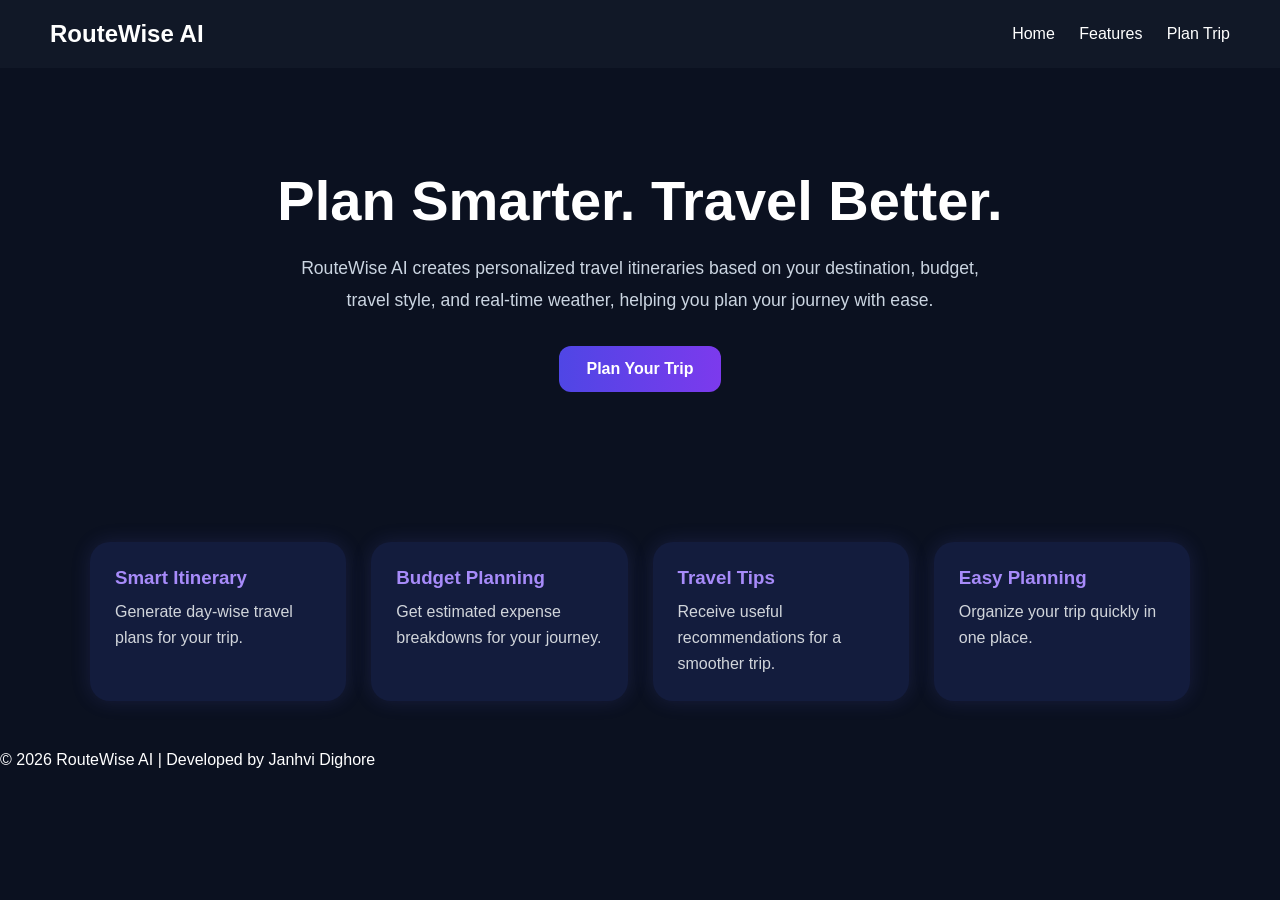
<file: index.html>
<!DOCTYPE html>
<html lang="en">
<head>
    <meta charset="UTF-8">
    <meta name="viewport" content="width=device-width, initial-scale=1.0">
    <title>RouteWise AI</title>
    <link rel="stylesheet" href="css/style.css">
</head>
<body>

    <!-- Header -->

    <header>
        <h2>RouteWise AI</h2>

        <nav>
            <a href="index.html">Home</a>
            <a href="#features">Features</a>
            <a href="planner.html">Plan Trip</a>
        </nav>
    </header>

    <!-- Hero Section -->

<section class="hero">

    <h1>Plan Smarter. Travel Better.</h1>

    <p>
        RouteWise AI creates personalized travel itineraries based on your
        destination, budget, travel style, and real-time weather, helping you
        plan your journey with ease.
    </p>

    <a href="planner.html">
        <button>Plan Your Trip</button>
    </a>

</section>

    <!-- Features Section -->

    <section class="features" id="features">

        <div class="card">
            <h3>Smart Itinerary</h3>
            <p>
                Generate day-wise travel plans for your trip.
            </p>
        </div>

        <div class="card">
            <h3>Budget Planning</h3>
            <p>
                Get estimated expense breakdowns for your journey.
            </p>
        </div>

        <div class="card">
            <h3>Travel Tips</h3>
            <p>
                Receive useful recommendations for a smoother trip.
            </p>
        </div>

        <div class="card">
            <h3>Easy Planning</h3>
            <p>
                Organize your trip quickly in one place.
            </p>
        </div>

    </section>
<footer>
    <p>© 2026 RouteWise AI | Developed by Janhvi Dighore</p>
</footer>

</body>
</html>
</file>
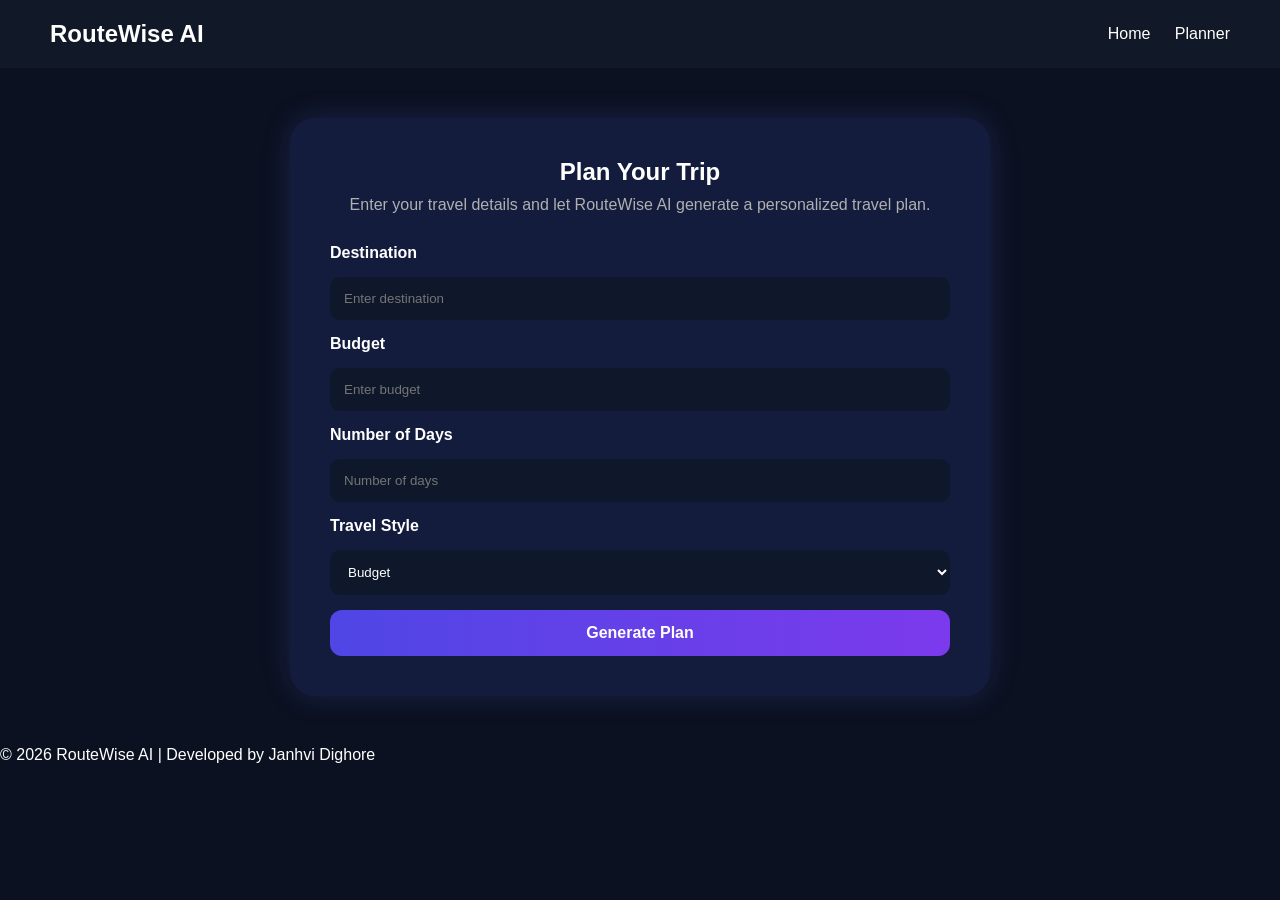
<file: planner.html>
<!DOCTYPE html>
<html lang="en">
<head>
    <meta charset="UTF-8">
    <meta name="viewport" content="width=device-width, initial-scale=1.0">
    <title>RouteWise AI - Planner</title>
    <link rel="stylesheet" href="css/style.css">
</head>
<body>

    <header>
        <h2>RouteWise AI</h2>

        <nav>
            <a href="index.html">Home</a>
            <a href="planner.html">Planner</a>
        </nav>
    </header>

    <section class="planner-container">

        <h1>Plan Your Trip</h1>

        <p>
            Enter your travel details and let RouteWise AI generate a personalized travel plan.
        </p>

       <form class="planner-form">

    <label>Destination</label>
    <input type="text" id="destination" placeholder="Enter destination">

    <label>Budget</label>
    <input type="number" id="budget" placeholder="Enter budget">

    <label>Number of Days</label>
    <input type="number" id="days" placeholder="Number of days">

    <label>Travel Style</label>
    <select id="travelStyle">
        <option>Budget</option>
        <option>Luxury</option>
        <option>Adventure</option>
    </select>

    <button type="button" onclick="generateTrip()">
        Generate Plan
    </button>

</form>
    </section>
    <div id="result"></div>
    <script src="js/script.js"></script>
<footer>
    <p>© 2026 RouteWise AI | Developed by Janhvi Dighore</p>
</footer>
</body>
</html>
</file>
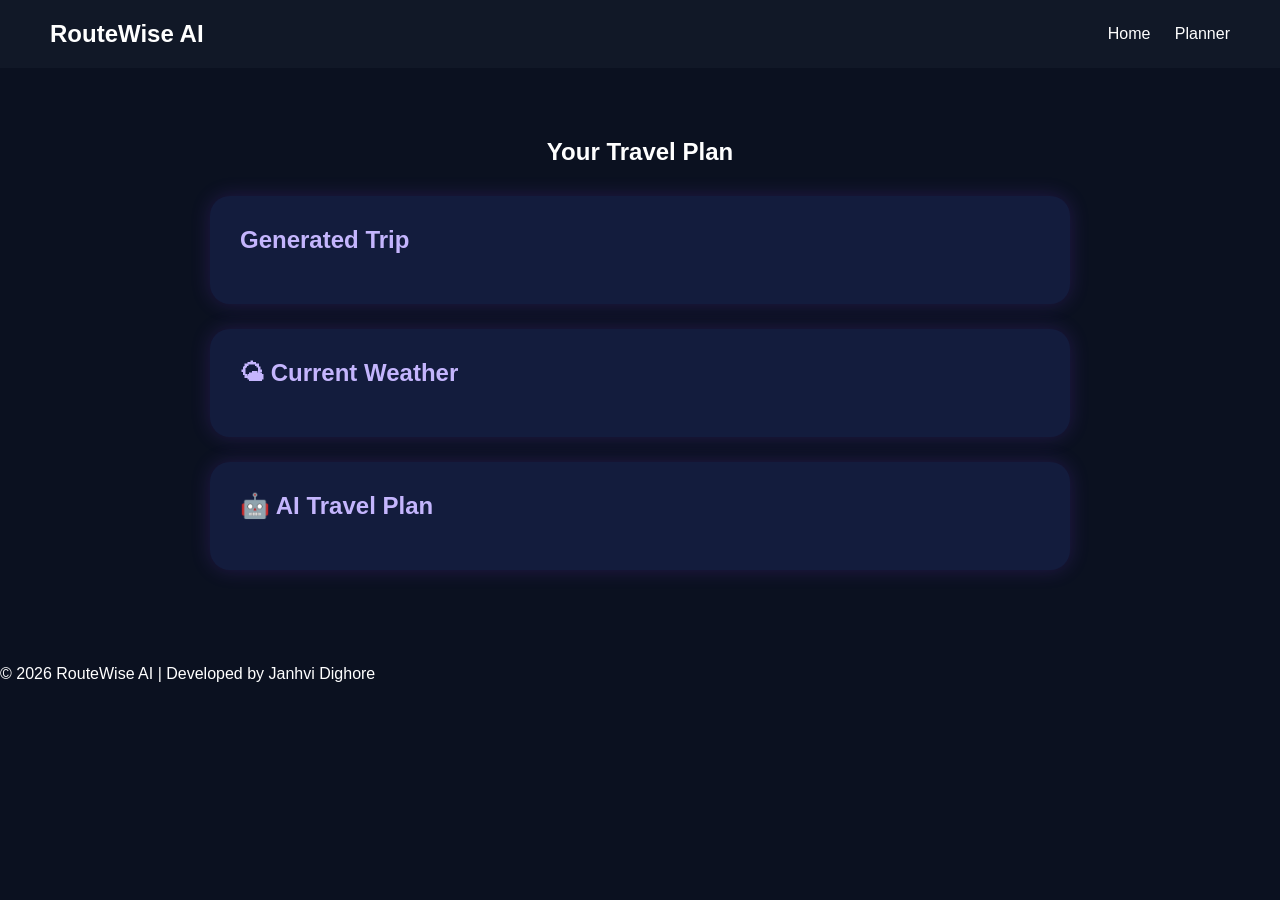
<file: results.html>
<!DOCTYPE html>
<html lang="en">
<head>
    <meta charset="UTF-8">
    <meta name="viewport" content="width=device-width, initial-scale=1.0">
    <title>RouteWise AI - Results</title>
    <link rel="stylesheet" href="css/style.css">
</head>
<body>

<header>
    <h2>RouteWise AI</h2>

    <nav>
        <a href="index.html">Home</a>
        <a href="planner.html">Planner</a>
    </nav>
</header>

<section class="results-container">

    <h1>Your Travel Plan</h1>

<div class="result-card">

    <h2>Generated Trip</h2>

    <p id="tripResult"></p>

</div>

<div class="result-card">

    <h2>🌤 Current Weather</h2>

    <p id="weatherResult"></p>

</div>
<div class="result-card">

    <h2>🤖 AI Travel Plan</h2>

    <p id="aiPlan"></p>

</div>

</section>
<script>

const trip = JSON.parse(localStorage.getItem("tripPlan"));

document.getElementById("tripResult").innerHTML = `
<strong>Destination:</strong> ${trip.destination}<br><br>

<strong>Budget:</strong> ₹${trip.budget}<br><br>

<strong>Days:</strong> ${trip.days}<br><br>

<strong>Travel Style:</strong> ${trip.travelStyle}
`;
document.getElementById("weatherResult").innerHTML = `
<strong>Temperature:</strong> ${trip.temperature} °C<br><br>

<strong>Condition:</strong> ${trip.condition}<br><br>

<strong>Humidity:</strong> ${trip.humidity}%<br><br>

<strong>Wind Speed:</strong> ${trip.windSpeed} m/s
`;
document.getElementById("aiPlan").innerHTML =
trip.tripPlan.replace(/\n/g,"<br>");
</script>
<footer>
    <p>© 2026 RouteWise AI | Developed by Janhvi Dighore</p>
</footer>
</body>
</html>
</file>
<file: css/style.css>
/* RESET */

*{
    margin:0;
    padding:0;
    box-sizing:border-box;
    font-family:Arial, sans-serif;
}

/* BODY */

body{
    background:#0b1120;
    color:white;
    min-height:100vh;
}

/* HEADER */

header{
    display:flex;
    justify-content:space-between;
    align-items:center;
    padding:20px 50px;
    background:#111827;
}

header h2{
    color:white;
}

nav a{
    color:white;
    text-decoration:none;
    margin-left:20px;
    transition:0.3s;
}

nav a:hover{
    color:#7c3aed;
}

/* HERO SECTION */

.hero{
    text-align:center;
    padding:100px 20px;
}

.hero h1{
    font-size:3.5rem;
    margin-bottom:20px;
}

.hero p{
    max-width:700px;
    margin:0 auto 30px;
    color:#cbd5e1;
    line-height:1.8;
    font-size:1.1rem;
}

.hero button{
    background:linear-gradient(90deg,#4f46e5,#7c3aed);
    color:white;
    border:none;
    border-radius:12px;
    padding:14px 28px;
    font-size:16px;
    font-weight:600;
    cursor:pointer;
}

.hero button:hover{
    opacity:0.9;
}

/* FEATURES */

.features{
    display:grid;
    grid-template-columns:repeat(auto-fit,minmax(250px,1fr));
    gap:25px;
    padding:50px;
    max-width:1200px;
    margin:auto;
}

.card{
    background:#131c3d;
    padding:25px;
    border-radius:20px;
    box-shadow:0 0 20px rgba(99,102,241,0.15);
}

.card h3{
    color:#a78bfa;
    margin-bottom:10px;
}

.card p{
    color:#d1d5db;
    line-height:1.6;
}

/* PLANNER PAGE */

.planner-container{
    max-width:700px;
    margin:50px auto;
    padding:40px;
    background:#131c3d;
    border-radius:25px;
    box-shadow:0 0 30px rgba(99,102,241,0.2);
}

.planner-container h1{
    text-align:center;
    margin-bottom:10px;
}

.planner-container p{
    text-align:center;
    margin-bottom:30px;
    color:#b0b0b0;
}

.planner-form{
    display:flex;
    flex-direction:column;
    gap:15px;
}

.planner-form label{
    font-weight:bold;
}

.planner-form input,
.planner-form select{
    padding:14px;
    border:none;
    border-radius:10px;
    background:#0f172a;
    color:white;
}

.planner-form button{
    background:linear-gradient(90deg,#4f46e5,#7c3aed);
    color:white;
    border:none;
    border-radius:12px;
    padding:14px;
    cursor:pointer;
    font-size:16px;
    font-weight:bold;
}

/* RESULTS PAGE */

.results-container{
    max-width:900px;
    margin:50px auto;
    padding:20px;
}

.results-container h1{
    text-align:center;
    margin-bottom:30px;
}

.result-card{
    background:#131c3d;
    padding:30px;
    border-radius:20px;
    margin-bottom:25px;
    box-shadow:0 0 20px rgba(124,58,237,0.2);
    transition:0.3s;
}

.result-card:hover{
    transform:translateY(-5px);
    box-shadow:0 0 30px rgba(124,58,237,0.35);
}

.result-card h2{
    color:#c4b5fd;
    margin-bottom:20px;
    font-size:24px;
}

.result-card p,
.result-card li{
    color:#d1d5db;
    line-height:1.8;
}

/* MOBILE */

@media(max-width:768px){

    header{
        flex-direction:column;
        gap:10px;
        text-align:center;
    }

    nav{
        margin-top:10px;
    }

    .hero h1{
        font-size:2.5rem;
    }

    .planner-container{
        margin:20px;
        padding:25px;
    }

    .features{
        padding:20px;
    }
}
#tripResult{
    white-space:pre-wrap;
    line-height:1.5;
    font-size:17px;
    color:#e5e7eb;
}
</file>
